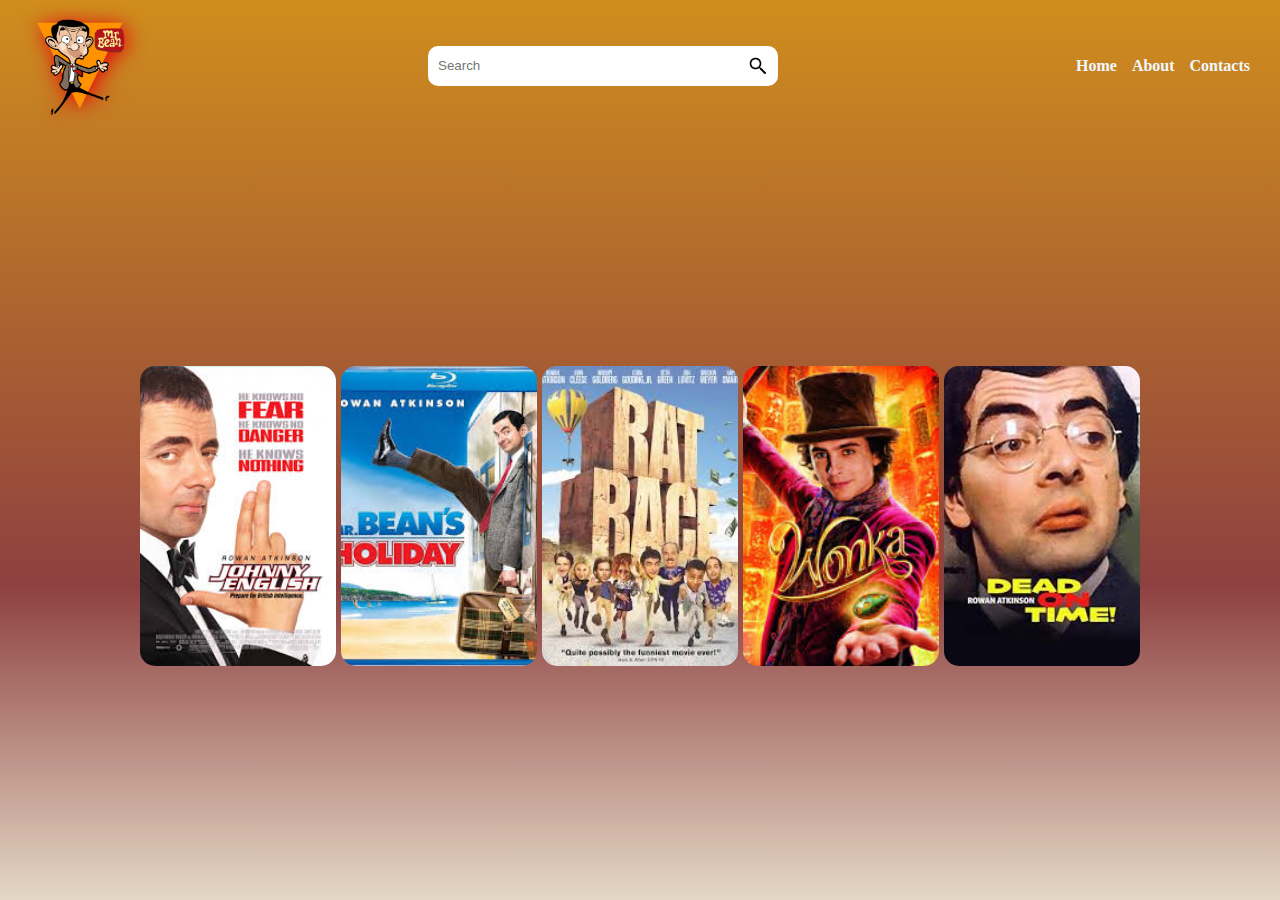
<file: index.html>
<!DOCTYPE html>
<html lang="en">
  <head>
    <meta charset="UTF-8" />
    <meta name="viewport" content="width=device-width, initial-scale=1.0" />
    <link rel="stylesheet" href="./main.css" />

    <title>Movies</title>
  </head>
  <body>
    <nav class="navbar">
      <img src="./assets/mrbeanlogo.png" alt="logo" class="logo" />
      <form action="https://www.google.com/search?">
        <input type="search" name="q" placeholder="Search" />
        <img src="./assets/searchicon.png" alt="search icon" />
      </form>
      <div style="display: flex; gap: 15px">
        <a href="#">Home</a>
        <a href="#">About</a>
        <a href="#">Contacts</a>
      </div>
    </nav>
    <main>
      <section class="movies">
        <a href="./movie1.html" target="_blank" class="single-movie movie1">
          <div class="single-movie movie1"></div>
        </a>
        <a
          href="https://www.imdb.com/title/tt0274166/?ref_=fn_al_tt_1"
          target="_blank"
          class="single-movie movie2"
        >
          <div class="single-movie movie2"></div>
        </a>
        <a
          href="https://www.imdb.com/title/tt0274166/?ref_=fn_al_tt_1"
          target="_blank"
          class="single-movie movie3"
        >
          <div class="single-movie movie3"></div>
        </a>
        <a
          href="https://www.imdb.com/title/tt0274166/?ref_=fn_al_tt_1"
          target="_blank"
          class="single-movie movie4"
        >
          <div class="single-movie movie4"></div>
        </a>
        <a
          href="https://www.imdb.com/title/tt0274166/?ref_=fn_al_tt_1"
          target="_blank"
          class="single-movie movie5"
        >
          <div class="single-movie movie5"></div>
        </a>
      </section>
    </main>
  </body>
</html>

<!-- 
selector
id
class
element

CSS
internal
external
inline 
-->
</file>
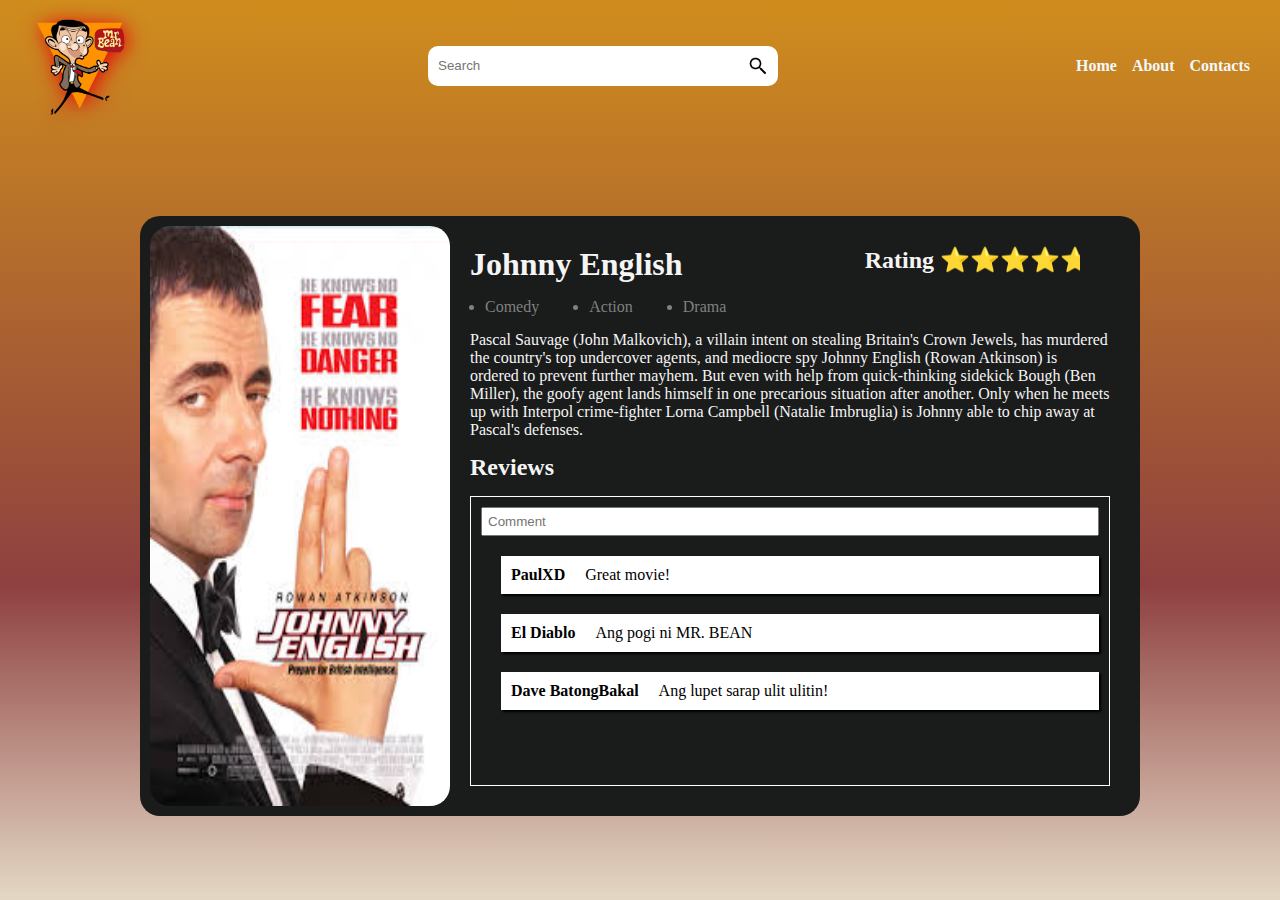
<file: movie1.html>
<!DOCTYPE html>
<html lang="en">
  <head>
    <meta charset="UTF-8" />
    <meta name="viewport" content="width=device-width, initial-scale=1.0" />
    <link rel="stylesheet" href="./main.css" />

    <title>Movies</title>
  </head>
  <body>
    <nav class="navbar">
      <img src="./assets/mrbeanlogo.png" alt="logo" class="logo" />
      <form action="https://www.google.com/search?">
        <input type="search" name="q" placeholder="Search" />
        <img src="./assets/searchicon.png" alt="search icon" />
      </form>
      <div style="display: flex; gap: 15px">
        <a href="#">Home</a>
        <a href="#">About</a>
        <a href="#">Contacts</a>
      </div>
    </nav>
    <main>
      <section class="detailed-view">
        <img src="./assets/johnny1.jpg" alt="yes papa" />
        <div
          style="
            display: flex;
            flex-direction: column;
            gap: 15px;
            padding: 20px;
          "
        >
          <div style="display: flex; justify-content: space-between">
            <h1>Johnny English</h1>
            <h2 style="display: flex">
              Rating ⭐⭐⭐⭐⭐
              <div
                style="
                  background-color: rgb(26, 27, 27);
                  width: 20px;
                  height: 30px;
                  z-index: 200;
                  transform: translateX(-10px);
                "
              ></div>
            </h2>
          </div>
          <ul style="display: flex; gap: 50px; padding-left: 15px; color: gray">
            <li>Comedy</li>
            <li>Action</li>
            <li>Drama</li>
          </ul>
          <p>
            Pascal Sauvage (John Malkovich), a villain intent on stealing
            Britain's Crown Jewels, has murdered the country's top undercover
            agents, and mediocre spy Johnny English (Rowan Atkinson) is ordered
            to prevent further mayhem. But even with help from quick-thinking
            sidekick Bough (Ben Miller), the goofy agent lands himself in one
            precarious situation after another. Only when he meets up with
            Interpol crime-fighter Lorna Campbell (Natalie Imbruglia) is Johnny
            able to chip away at Pascal's defenses.
          </p>
          <h2>Reviews</h2>
          <div
            style="
              display: flex;
              flex-direction: column;
              flex: 1;
              border: 1px solid white;
              padding: 10px;
              gap: 20px;
            "
          >
            <input
              type="text"
              placeholder="Comment"
              style="height: max-content; width: 100%; padding: 5px"
            />
            <div
              style="
                display: flex;
                color: black;
                gap: 20px;
                align-items: end;
                background-color: white;
                box-shadow: 2px 2px 2px;
                margin-left: 20px;
                padding: 10px;
              "
            >
              <h4>PaulXD</h4>
              <p>Great movie!</p>
            </div>
            <div
              style="
                display: flex;
                color: black;
                gap: 20px;
                align-items: end;
                background-color: white;
                box-shadow: 2px 2px 2px;
                margin-left: 20px;
                padding: 10px;
              "
            >
              <h4>El Diablo</h4>
              <p>Ang pogi ni MR. BEAN</p>
            </div>
            <div
              style="
                display: flex;
                color: black;
                gap: 20px;
                align-items: end;
                background-color: white;
                box-shadow: 2px 2px 2px;
                margin-left: 20px;
                padding: 10px;
              "
            >
              <h4>Dave BatongBakal</h4>
              <p>Ang lupet sarap ulit ulitin!</p>
            </div>
          </div>
        </div>
      </section>
    </main>
  </body>
</html>

<!-- 
selector
id
class
element

CSS
internal
external
inline 
-->
</file>
<file: main.css>
* {
  padding: 0px;
  margin: 0;
  box-sizing: border-box;
}

body {
  /* background-color: red; */
  width: 100vw;
  height: 100vh;
  display: flex;
  flex-direction: column;
  background: rgb(228, 216, 196);
  background: linear-gradient(
    0deg,
    rgba(228, 216, 196, 1) 0%,
    rgba(142, 64, 64, 1) 35%,
    rgba(208, 141, 29, 1) 100%
  );
}

.navbar {
  padding: 15px;
  padding-left: 30px;
  padding-right: 30px;
  display: flex;
  justify-content: space-between;
  align-items: center;
  width: 100%;
  height: min-content;
}

form {
  background-color: white;
  display: flex;
  gap: 10px;
  height: min-content;
  padding: 10px;
  border-radius: 10px;
}
form img {
  width: 20px;
}
form input {
  outline: 0;
  border: 0;
  width: 300px;
}

a {
  text-decoration: none;
  font-weight: bold;
  color: aliceblue;
}
a:hover {
  transform: translateY(-10%);
  filter: drop-shadow(0 0 5px red);
}

.logo {
  width: 100px;
  filter: drop-shadow(2px 2px 10px rgb(229, 7, 7));
}

main {
  flex: 1;
  min-height: 0;
  /* background-color: rebeccapurple; */
  display: flex;
  align-items: center;
  justify-content: center;
}

.movies {
  /* background-color: white; */
  width: 1000px;
  height: 300px;
  display: flex;
  gap: 5px;
}
.single-movie {
  background-color: red;
  flex: 1;
  /* background-image: url('./assets/dead1.jpg'); */
  background-position: center;
  background-size: cover;
  background-repeat: no-repeat;
  border-radius: 15px;
}
.single-movie:hover {
  transition: all ease-in-out 0.5s;
  flex: 3;
  /* background-image: url('./assets/dead2.jpg'); */
}

/* movie 1 */
.movie1 {
  background-image: url("./assets/johnny1.jpg");
}
.movie1:hover {
  background-image: url("./assets/johnny2.jpg");
}
/* movie 2 */
.movie2 {
  background-image: url("./assets/mrbean1.jpg");
}
.movie2:hover {
  background-image: url("./assets/mrbean2.jpg");
}
/* movie3 */
.movie3 {
  background-image: url("./assets/rat1.jpg");
}
.movie3:hover {
  background-image: url("./assets/rat2.jpg");
}
/* movie 4 */
.movie4 {
  background-image: url("./assets/wonka1.jpg");
}
.movie4:hover {
  background-image: url("./assets/wonka2.jpg");
}
/* movie 5 */
.movie5 {
  background-image: url("./assets/dead1.jpg");
}
.movie5:hover {
  background-image: url("./assets/dead2.jpg");
}

.detailed-view {
  width: 1000px;
  height: 600px;
  background-color: rgb(26, 27, 27);
  padding: 10px;
  display: flex;
  border-radius: 20px;
  color: whitesmoke;
}

.detailed-view img {
  height: 100%;
  width: 300px;
  border-radius: 20px;
}
</file>
